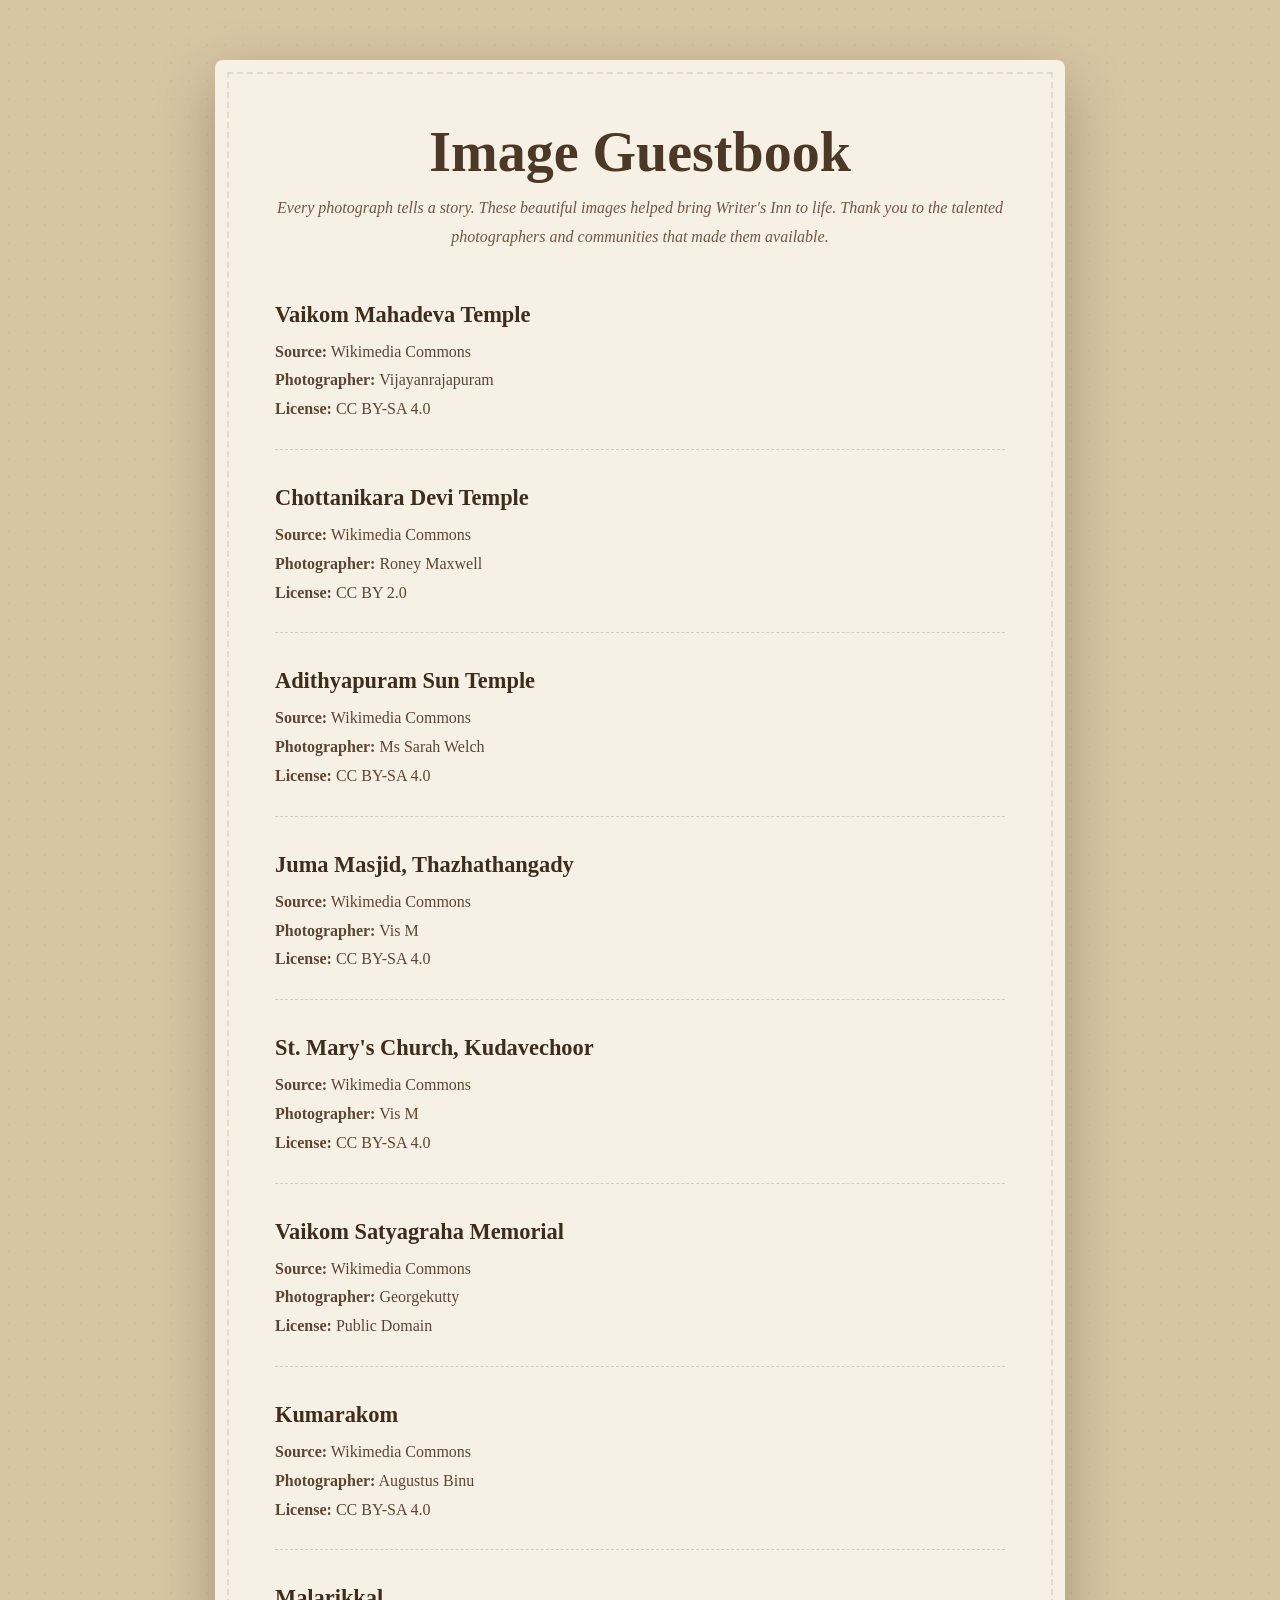
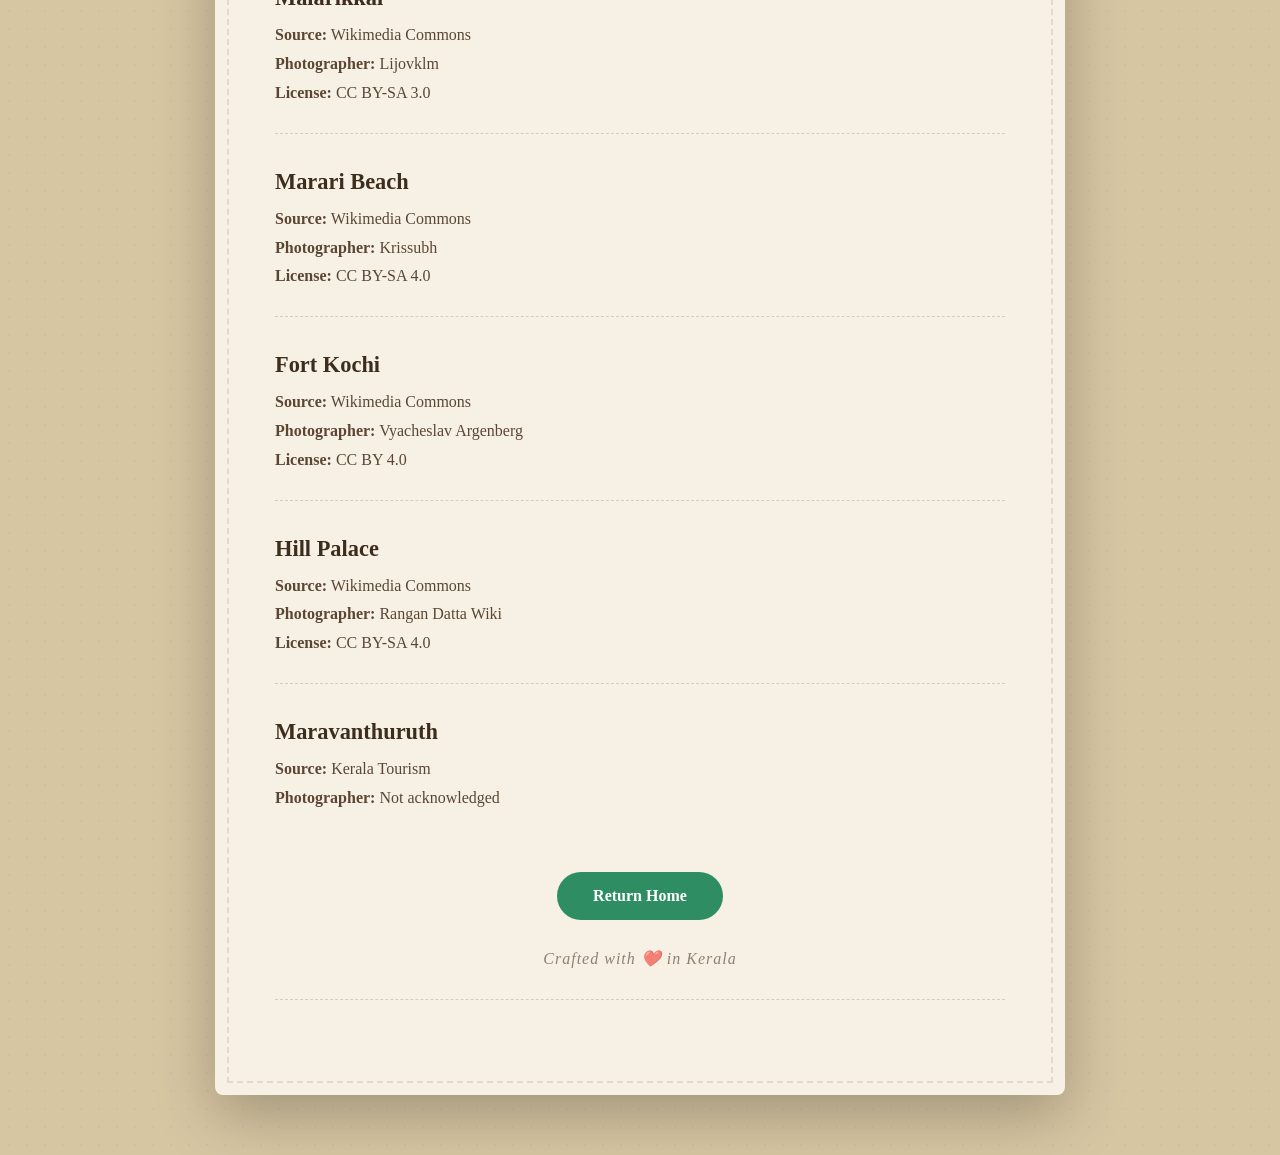
<file: credits.html>
<!DOCTYPE html>
<html lang="en">

<head>

<meta charset="UTF-8">
<meta name="viewport" content="width=device-width, initial-scale=1.0">

<title>Guestbook of Gratitude • Writer's Inn</title>

<link rel="stylesheet" href="assets/css/credits.css">

<link rel="icon" href="assets/images/favicon.png">

</head>

<body>

<div class="guestbook">

    <h1>Image Guestbook</h1>

    <p class="intro">
        Every photograph tells a story.
        These beautiful images helped bring Writer's Inn to life.
        Thank you to the talented photographers and communities that made them available.
    </p>

    <div class="entry">

        <h3>Vaikom Mahadeva Temple</h3>

        <p>
            <strong>Source:</strong> Wikimedia Commons<br>
            <strong>Photographer:</strong> Vijayanrajapuram<br>
            <strong>License:</strong> CC BY-SA 4.0
        </p>

    </div>

    <div class="entry">

        <h3>Chottanikara Devi Temple</h3>

        <p>
            <strong>Source:</strong> Wikimedia Commons<br>
            <strong>Photographer:</strong> Roney Maxwell<br>
            <strong>License:</strong> CC BY 2.0
        </p>

    </div>

     <div class="entry">

        <h3>Adithyapuram Sun Temple</h3>

        <p>
            <strong>Source:</strong> Wikimedia Commons<br>
            <strong>Photographer:</strong> Ms Sarah Welch<br>
            <strong>License:</strong> CC BY-SA 4.0
        </p>

    </div>

     <div class="entry">

        <h3>Juma Masjid, Thazhathangady</h3>

        <p>
            <strong>Source:</strong> Wikimedia Commons<br>
            <strong>Photographer:</strong> Vis M<br>
            <strong>License:</strong> CC BY-SA 4.0
        </p>

    </div>

     <div class="entry">

        <h3>St. Mary's Church, Kudavechoor</h3>

        <p>
            <strong>Source:</strong> Wikimedia Commons<br>
            <strong>Photographer:</strong> Vis M<br>
            <strong>License:</strong> CC BY-SA 4.0
        </p>

    </div>

     <div class="entry">

        <h3>Vaikom Satyagraha Memorial</h3>

        <p>
            <strong>Source:</strong> Wikimedia Commons<br>
            <strong>Photographer:</strong> Georgekutty<br>
            <strong>License:</strong> Public Domain
        </p>

    </div>

     <div class="entry">

        <h3>Kumarakom</h3>

        <p>
            <strong>Source:</strong> Wikimedia Commons<br>
            <strong>Photographer:</strong> Augustus Binu<br>
            <strong>License:</strong> CC BY-SA 4.0
        </p>

    </div>

     <div class="entry">

        <h3>Malarikkal</h3>

        <p>
            <strong>Source:</strong> Wikimedia Commons<br>
            <strong>Photographer:</strong> Lijovklm<br>
            <strong>License:</strong> CC BY-SA 3.0
        </p>

    </div>

     <div class="entry">

        <h3>Marari Beach</h3>

        <p>
            <strong>Source:</strong> Wikimedia Commons<br>
            <strong>Photographer:</strong> Krissubh<br>
            <strong>License:</strong> CC BY-SA 4.0
        </p>

    </div>

     <div class="entry">

        <h3>Fort Kochi</h3>

        <p>
            <strong>Source:</strong> Wikimedia Commons<br>
            <strong>Photographer:</strong> Vyacheslav Argenberg<br>
            <strong>License:</strong> CC BY 4.0
        </p>

    </div>

     <div class="entry">

        <h3>Hill Palace</h3>

        <p>
            <strong>Source:</strong> Wikimedia Commons<br>
            <strong>Photographer:</strong> Rangan Datta Wiki<br>
            <strong>License:</strong> CC BY-SA 4.0
        </p>

    </div>

     <div class="entry">
    
        <h3>Maravanthuruth</h3>

        <p>
            <strong>Source:</strong> Kerala Tourism<br>
            <strong>Photographer:</strong> Not acknowledged<br>
        </p>

    <a href="/" class="home-btn">

        Return Home

    </a>

    <p class="signature">

        Crafted with ❤️ in Kerala

    </p>

</div>

</body>

</html>
</file>
<file: assets/css/credits.css>
/*==============================
RESET
==============================*/

*{

    margin:0;
    padding:0;
    box-sizing:border-box;

}

body{

    font-family:Georgia,serif;

    background:#d7c6a2;

    background-image:
    radial-gradient(rgba(0,0,0,.03) 1px,transparent 1px);

    background-size:18px 18px;

    display:flex;

    justify-content:center;

    padding:60px 20px;

    color:#4d3927;

}

/*==============================
BOOK
==============================*/

.guestbook{

    width:min(850px,100%);

    background:#f7f1e5;

    border-radius:8px;

    padding:60px;

    box-shadow:
    0 20px 60px rgba(0,0,0,.25);

    position:relative;

}

/*==============================
PAPER EDGES
==============================*/

.guestbook::before{

    content:"";

    position:absolute;

    inset:12px;

    border:2px dashed rgba(90,60,30,.12);

    pointer-events:none;

}

/*==============================
TITLE
==============================*/

h1{

    font-family:"Brush Script MT",cursive;

    font-size:3.5rem;

    text-align:center;

    margin-bottom:10px;

    color:#4b3827;

}

.intro{

    text-align:center;

    line-height:1.8;

    margin-bottom:50px;

    font-style:italic;

    color:#6f5843;

}

/*==============================
ENTRY
==============================*/

.entry{

    margin-bottom:35px;

    padding-bottom:25px;

    border-bottom:1px dashed rgba(0,0,0,.15);

}

.entry h3{

    font-size:1.4rem;

    margin-bottom:10px;

    color:#3d2d1d;

}

.entry p{

    line-height:1.8;

    color:#5b4634;

}

/*==============================
BUTTON
==============================*/

.home-btn{

    display:block;

    width:fit-content;

    margin:60px auto 25px;

    padding:15px 36px;

    background:#2f8d63;

    color:#fff;

    text-decoration:none;

    border-radius:40px;

    transition:.3s;

    font-weight:600;

}

.home-btn:hover{

    background:#256d4c;

    transform:translateY(-3px);

}

/*==============================
SIGNATURE
==============================*/

.signature{

    text-align:center;

    font-style:italic;

    opacity:.65;

    letter-spacing:1px;

}

/*==============================
MOBILE
==============================*/

@media(max-width:768px){

.guestbook{

    padding:35px 25px;

}

h1{

    font-size:2.5rem;

}

}
</file>
